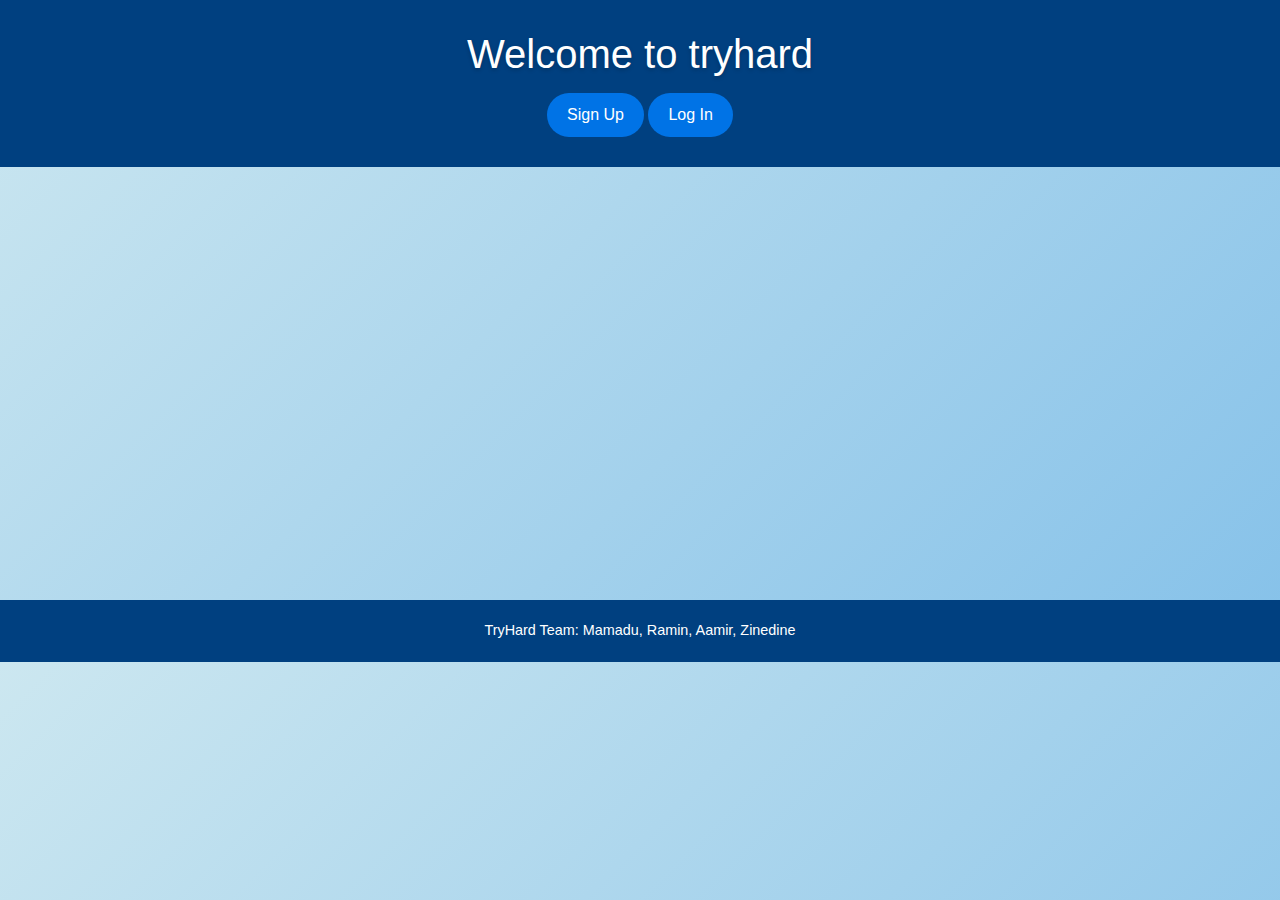
<file: tryhard_project/templates/index.html>
<!DOCTYPE html>
<html lang="en">

<head>
    <meta charset="UTF-8">
    <meta name="viewport" content="width=device-width, initial-scale=1.0">
    <title>TryHard</title>
    <!-- Bootstrap CSS -->
    <link rel="stylesheet" href="https://cdn.jsdelivr.net/npm/bootstrap@5.3.0-alpha1/dist/css/bootstrap.min.css">

    <style>
        /* General Styling */
        body {
            font-family: 'Poppins', sans-serif;
            background: linear-gradient(135deg, #cce7f0, #85c1e9);
            color: #2c3e50;
            margin: 0;
            padding: 0;
            overflow-x: hidden;
        }

        /* Header Styling with Animation */
        header {
            text-align: center;
            padding: 30px;
            background: #004080; /* Deep blue background */
            color: #ffffff;
            text-shadow: 0px 2px 4px rgba(0, 0, 0, 0.2);
            animation: fadeInDown 1s ease-out;
        }

        header h1 {
            font-size: 2.5rem;
            margin: 0;
        }

        nav {
            margin-top: 15px;
        }

        nav .btn {
            background: #0073e6;
            border: none;
            color: white;
            border-radius: 25px;
            padding: 10px 20px;
            transition: background-color 0.3s ease-in-out, transform 0.2s;
            animation: popIn 0.4s ease-in-out 0.5s backwards;
        }

        nav .btn:hover {
            background: #3399ff;
            transform: scale(1.1);
        }

        nav a {
            text-decoration: none;
            color: #ffffff;
        }

        /* Main Section Styling */
        main {
            text-align: center;
            margin: 40px auto;
            max-width: 900px;
            background: rgba(255, 255, 255, 0.9); /* Semi-transparent white */
            padding: 30px;
            border-radius: 20px;
            box-shadow: 0px 4px 10px rgba(0, 0, 0, 0.1);
            transform: translateY(50px);
            opacity: 0;
            animation: slideUp 0.8s ease-out forwards 1s;
        }

        main h2 {
            color: #004080;
            margin-bottom: 20px;
            font-size: 1.8rem;
            animation: fadeIn 1.5s ease-out;
        }

        main p {
            font-size: 1rem;
            margin-bottom: 15px;
            line-height: 1.5;
        }

        main ul {
            text-align: left;
            list-style: none;
            padding: 0;
            margin: 20px auto;
            color: #2c3e50;
            animation: fadeIn 1.5s ease-in-out 1s;
        }

        main ul li {
            margin: 10px 0;
            padding-left: 25px;
            position: relative;
            animation: fadeInLeft 1s ease-in-out;
        }

        main ul li::before {
            content: "\2713";
            position: absolute;
            left: 0;
            color: #0073e6;
            font-size: 1.2rem;
        }

        .btn-primary {
            background: #0073e6;
            border: none;
            color: white;
            border-radius: 25px;
            padding: 15px 30px;
            font-size: 1.2rem;
            transition: background-color 0.3s ease-in-out, transform 0.2s;
            animation: bounceIn 1s ease-out 1s backwards;
        }

        .btn-primary:hover {
            background: #3399ff;
            transform: scale(1.1);
        }

        .btn-primary a {
            color: white;
            text-decoration: none;
        }

        /* Footer Styling */
        footer {
            text-align: center;
            padding: 20px;
            background: #004080;
            color: white;
            margin-top: 30px;
            animation: ease-out 1.2s;
        }

        footer p {
            margin: 0;
            font-size: 0.9rem;
        }

        /* Keyframes for Animations */
        @keyframes fadeInDown {
            from {
                opacity: 0;
                transform: translateY(-50px);
            }
            to {
                opacity: 1;
                transform: translateY(0);
            }
        }

        @keyframes popIn {
            from {
                opacity: 0;
                transform: scale(0.8);
            }
            to {
                opacity: 1;
                transform: scale(1);
            }
        }

        @keyframes slideUp {
            from {
                opacity: 0;
                transform: translateY(50px);
            }
            to {
                opacity: 1;
                transform: translateY(0);
            }
        }

        @keyframes fadeIn {
            from {
                opacity: 0;
            }
            to {
                opacity: 1;
            }
        }

        @keyframes fadeInLeft {
            from {
                opacity: 0;
                transform: translateX(-30px);
            }
            to {
                opacity: 1;
                transform: translateX(0);
            }
        }

        @keyframes bounceIn {
            0% {
                transform: scale(0.9);
            }
            50% {
                transform: scale(1.05);
            }
            100% {
                transform: scale(1);
            }
        }

        @keyframes fadeInUp {
            from {
                opacity: 0;
                transform: translateY(50px);
            }
            to {
                opacity: 1;
                transform: translateY(0);
            }
        }
    </style>
</head>

<body>
    <header>
        <h1>Welcome to tryhard</h1>
        <nav>
            <button type="button" class="btn">
                <a href="/signup/">Sign Up</a>
            </button>
            <button type="button" class="btn">
                <a href="/login/">Log In</a>
            </button>
        </nav>
    </header>

    <main>
        <section>
            <h2>Track Your Study Time and Compete with Friends!</h2>
            <p>
                TryHard helps you stay focused and motivated by tracking your study sessions and letting you see how you rank among your friends.
            </p>
            <ul>
                <li>Start the timer and stay engaged with periodic check-ins.</li>
                <li>Compete on the leaderboard based on your cumulative study time.</li>
                <li>Stay motivated and achieve your academic goals.</li>
            </ul>
            <button type="button" class="btn btn-primary">
                <a href="/signup/">Get Started</a>
            </button>
        </section>
    </main>

    <footer>
        <p>TryHard Team: Mamadu, Ramin, Aamir, Zinedine</p>
    </footer>

    <!-- Bootstrap JS -->
    <script src="https://cdn.jsdelivr.net/npm/bootstrap@5.3.0-alpha1/dist/js/bootstrap.bundle.min.js"></script>
</body>

</html>
</file>
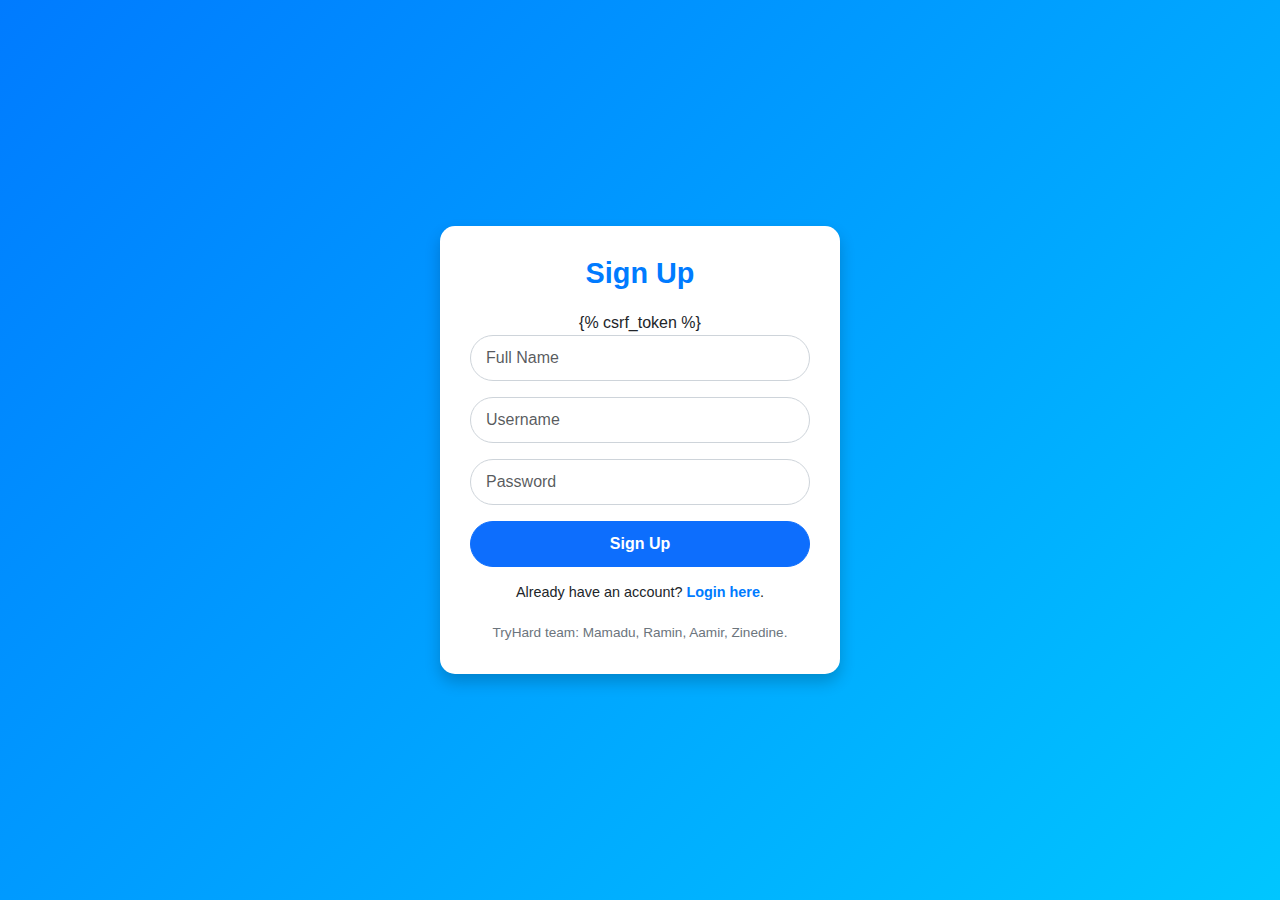
<file: tryhard_project/templates/signup.html>
<!DOCTYPE html>
<html lang="en">

<head>
    <meta charset="UTF-8">
    <meta name="viewport" content="width=device-width, initial-scale=1.0">
    <title>Sign Up</title>
    <link rel="stylesheet" href="https://cdn.jsdelivr.net/npm/bootstrap@5.3.0-alpha1/dist/css/bootstrap.min.css">
    <style>
        body {
            font-family: 'Arial', sans-serif;
            background: linear-gradient(135deg, #007bff, #00c6ff);
            height: 100vh;
            display: flex;
            justify-content: center;
            align-items: center;
            margin: 0;
        }

        .signup-container {
            background: white;
            padding: 30px;
            border-radius: 15px;
            box-shadow: 0 8px 16px rgba(0, 0, 0, 0.2);
            width: 100%;
            max-width: 400px;
            text-align: center;
        }

        .signup-container h2 {
            margin-bottom: 20px;
            font-size: 1.8rem;
            color: #007bff;
            font-weight: bold;
        }

        .form-control {
            border: 1px solid #ced4da;
            border-radius: 30px;
            padding: 10px 15px;
            font-size: 1rem;
        }

        .form-control:focus {
            border-color: #007bff;
            box-shadow: 0 0 8px rgba(0, 123, 255, 0.5);
        }

        .btn-primary {
            width: 100%;
            padding: 10px;
            border-radius: 30px;
            font-size: 1rem;
            font-weight: bold;
            transition: all 0.3s ease;
        }

        .btn-primary:hover {
            background-color: #0056b3;
            transform: scale(1.05);
        }

        p {
            margin-top: 15px;
            font-size: 0.9rem;
        }

        p a {
            color: #007bff;
            text-decoration: none;
            font-weight: bold;
        }

        p a:hover {
            text-decoration: underline;
        }

        .footer {
            margin-top: 20px;
            text-align: center;
            color: #6c757d;
            font-size: 0.85rem;
        }
    </style>
</head>

<body>
    <div class="signup-container">
        <h2>Sign Up</h2>
        <form method="POST" action="/signup/">
            {% csrf_token %}
            
            <div class="mb-3">
                <input type="text" id="name" name="name" class="form-control" placeholder="Full Name" required>
            </div>

            <div class="mb-3">
                <input type="text" id="username" name="username" class="form-control" placeholder="Username" required>
            </div>

            <div class="mb-3">
                <input type="password" id="password1" name="password1" class="form-control" placeholder="Password" required>
            </div>

            <button type="submit" class="btn btn-primary">Sign Up</button>
        </form>
        <p>Already have an account? <a href="/login/">Login here</a>.</p>
        <div class="footer">
            TryHard team: Mamadu, Ramin, Aamir, Zinedine.
        </div>
    </div>

    <script src="https://cdn.jsdelivr.net/npm/bootstrap@5.3.0-alpha1/dist/js/bootstrap.bundle.min.js"></script>
</body>

</html>
</file>
